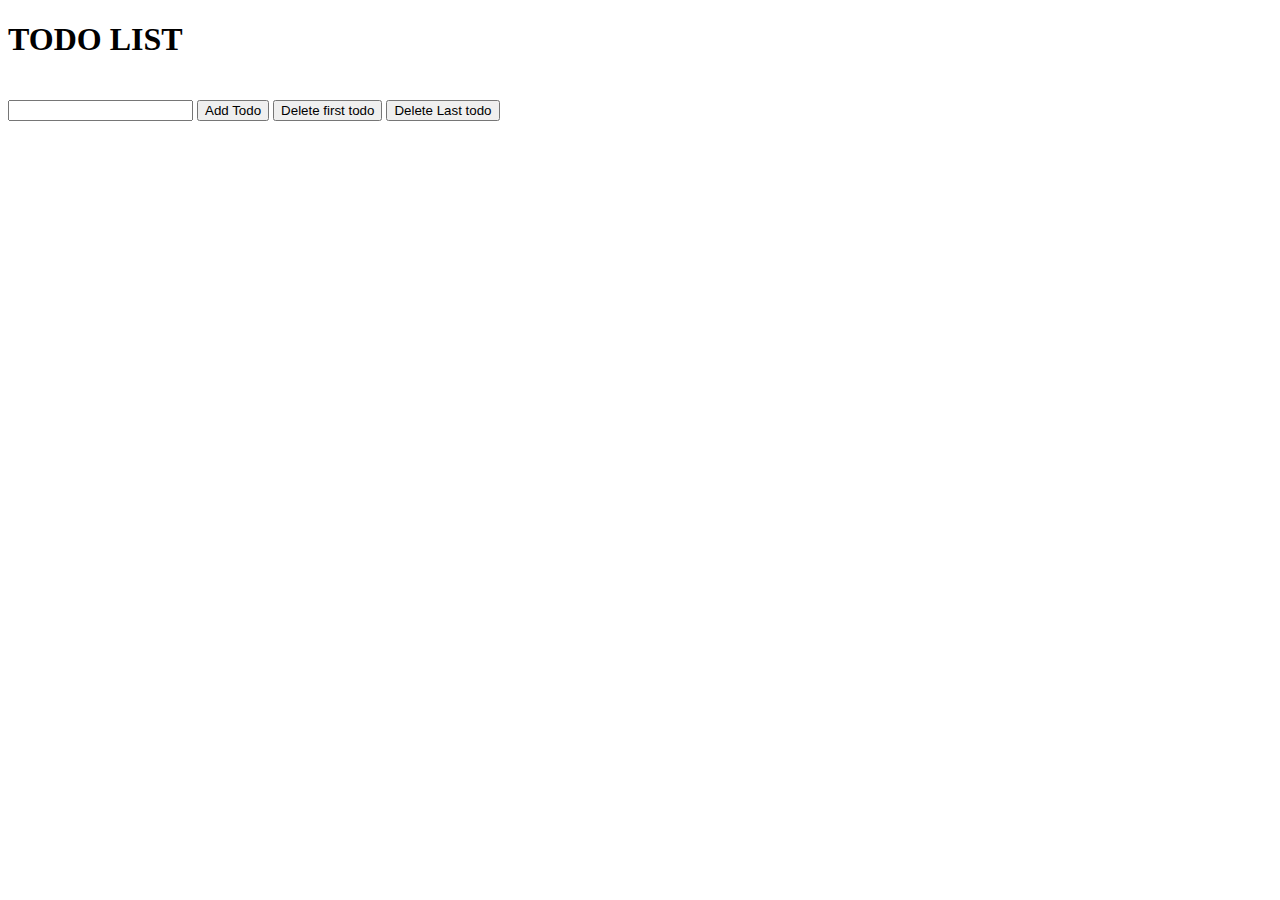
<file: index.html>
<!DOCTYPE html>
<html lang="en">
<head>
    <meta charset="UTF-8">
    <meta name="viewport" content="width=device-width, initial-scale=1.0">
    <title>Todo</title>
</head>
<body>
    <h1>TODO LIST</h1>
    <div>
        <input id = "input" type="text" style="margin-top: 20px;">
        <button onclick="addTodo()">Add Todo</button>
        <button onclick="deleteFirstTodo()">Delete first todo</button>
        <button onclick="deleteLastTodo()">Delete Last todo</button>
    </div>
    <div id="todos" style="display: flex; flex-direction: column; gap: 20px;">   
    </div>
    <script src="index.js"></script>
</body>
</html>
</file>
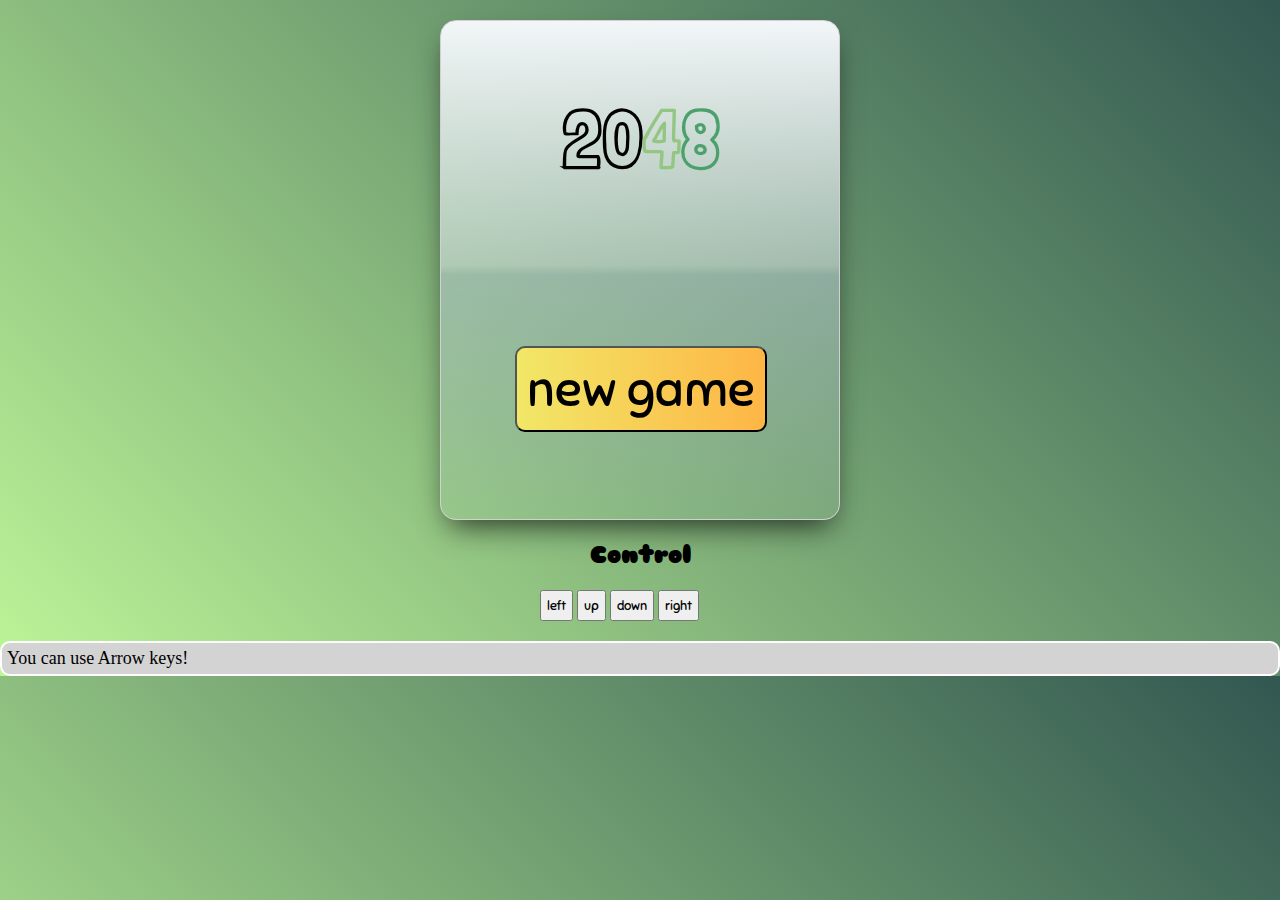
<file: 2048Game/index.html>
<!DOCTYPE html>
<html lang="en">
<head>
    <meta charset="UTF-8">
    <meta http-equiv="X-UA-Compatible" content="IE=edge">
    <meta name="viewport" content="width=device-width, initial-scale=1.0">
    <title>2048 Game</title>
    <link href="https://fonts.googleapis.com/css?family=Londrina+Outline|Sniglet" rel="stylesheet">
    <link rel="stylesheet" href="styles.css" type="text/css">
</head>
<body>
    <div id="container">
        <div id="splash" class="screen">
            <h1>20<span class="char1">4</span><span class="char2">8</span></h1>
            <button id="start" onclick="start()">new game</button>
        </div>
        <div id="pause" class="screen">
            <h1>Paused</h1>
            <button onclick="reset()">reset</button>
            <button onclick="resume()">continue</button>
        </div>
        <div id="end" class="screen">end</div>
        <div id="game" class="screen">
            <h1>2048</h1>
            <div id="info">Score:
                <span id="score"></span>
                <button type="button" id="pausebtn" onclick="pause()">pause</button>
            </div>
            <div id="gamearea">
                <div class="element"></div>
                <div class="element"></div>
                <div class="element"></div>
                <div class="element"></div>
                <div class="element"></div>
                <div class="element"></div>
                <div class="element"></div>
                <div class="element"></div>
                <div class="element"></div>
                <div class="element"></div>
                <div class="element"></div>
                <div class="element"></div>
                <div class="element"></div>
                <div class="element"></div>
                <div class="element"></div>
                <div class="element"></div>
            </div>
        </div>
    </div>
    <div id="control">
        <h2>Control</h2>
        <button onclick="left()">left</button>
        <button onclick="up()">up</button>
        <button onclick="down()">down</button>
        <button onclick="right()">right</button>
    </div>
    <p>You can use Arrow keys!</p>
<script src="script.js"></script>
</body>
</html>
</file>
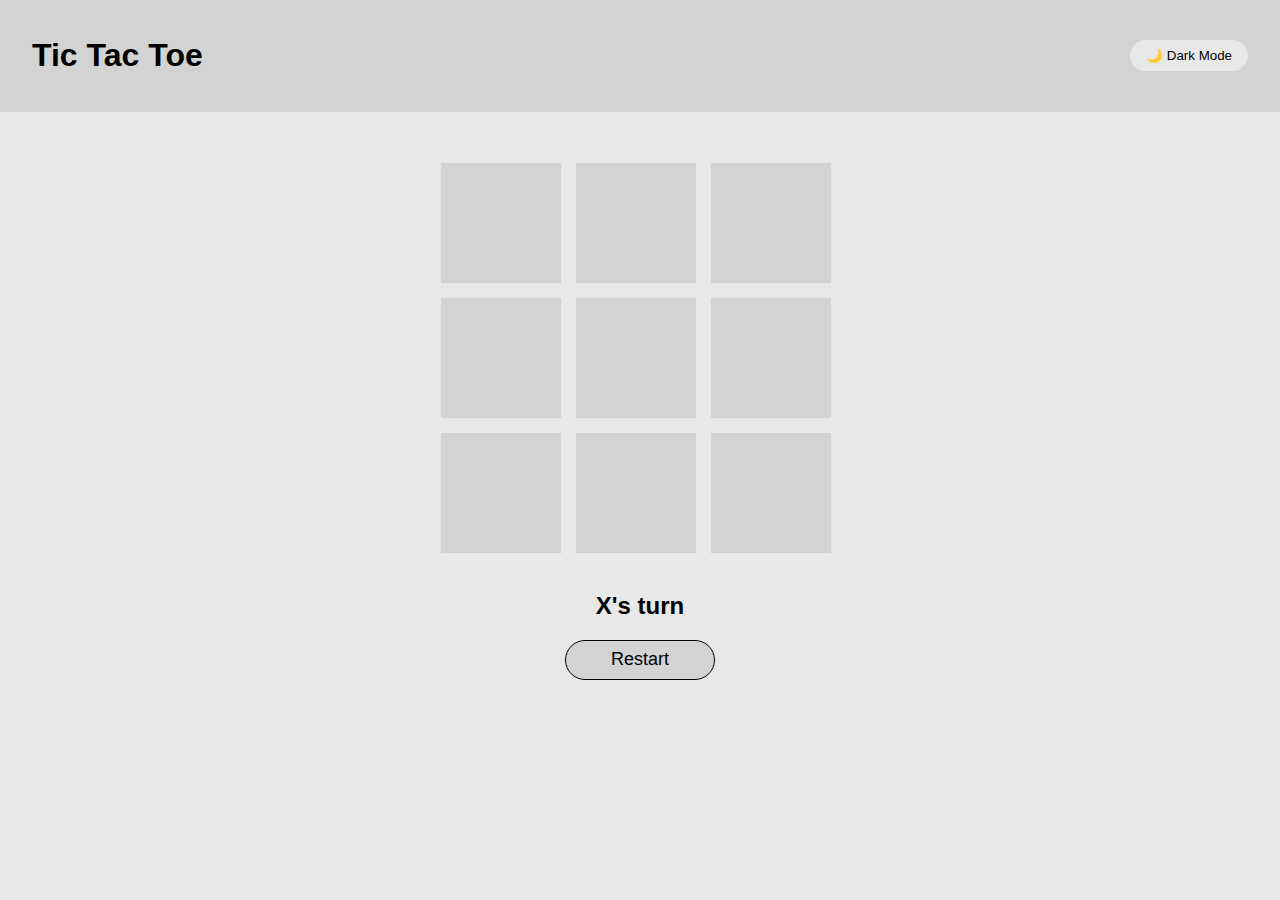
<file: Tic-Tac-Toe/index.html>
<!DOCTYPE html>
<html lang="en">
<head>
    <meta charset="UTF-8">
    <meta name="viewport" content="width=device-width, initial-scale=1.0">
    <title>Tic Tac Toe</title>
    <link rel="stylesheet" href="style.css">
</head>
<body>
    <nav class="navbar">
        <div class="title">
            <h1>Tic Tac Toe</h1>
        </div>
        <button id="darkModeToggle" class="dark-mode-toggle">
            🌙 Dark Mode
        </button>
    </nav>
    <div id="board">
        <div class="square" id = "square1"></div>
        <div class="square" id = "square2"></div>
        <div class="square" id = "square3"></div>
        <div class="square" id = "square4"></div>
        <div class="square" id = "square5"></div>
        <div class="square" id = "square6"></div>
        <div class="square" id = "square7"></div>
        <div class="square" id = "square8"></div>
        <div class="square" id = "square9"></div>
    </div>
    <div class="endgame">
        <input type="button" value="Restart" id = "restartButton" onclick="restartButton()">
    </div>
    <script src="script.js"></script>
</body>
</html>
</file>
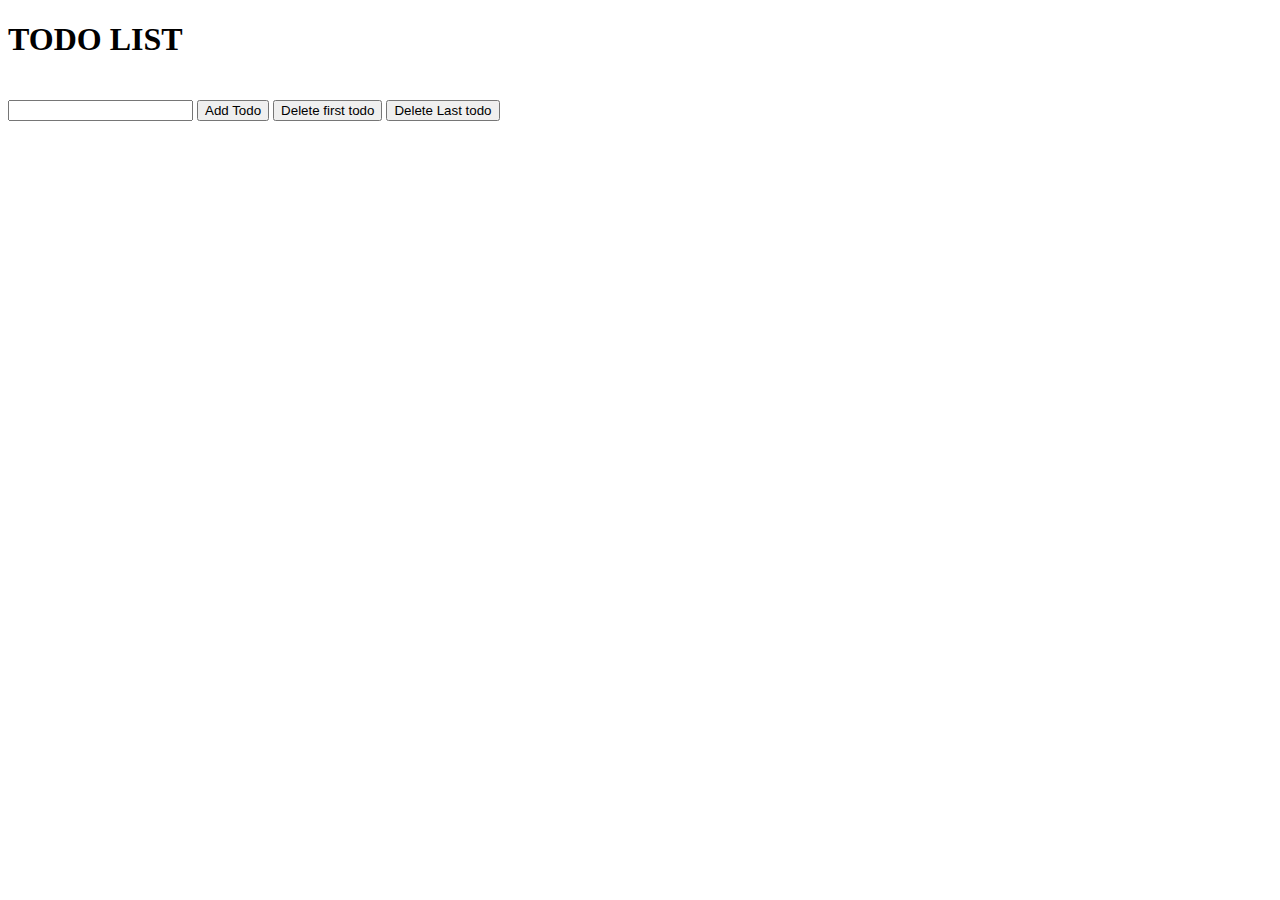
<file: Todo-list/index.html>
<!DOCTYPE html>
<html lang="en">
<head>
    <meta charset="UTF-8">
    <meta name="viewport" content="width=device-width, initial-scale=1.0">
    <title>Todo</title>
    <link rel="stylesheet" href="style.css">
</head>
<body>
    <h1>TODO LIST</h1>
    <div>
        <input id = "input" type="text">
        <button onclick="addTodo()">Add Todo</button>
        <button onclick="deleteFirstTodo()">Delete first todo</button>
        <button onclick="deleteLastTodo()">Delete Last todo</button>
    </div>
    <div id="todos">   
    </div>
    <script src="index.js"></script>
</body>
</html>
</file>
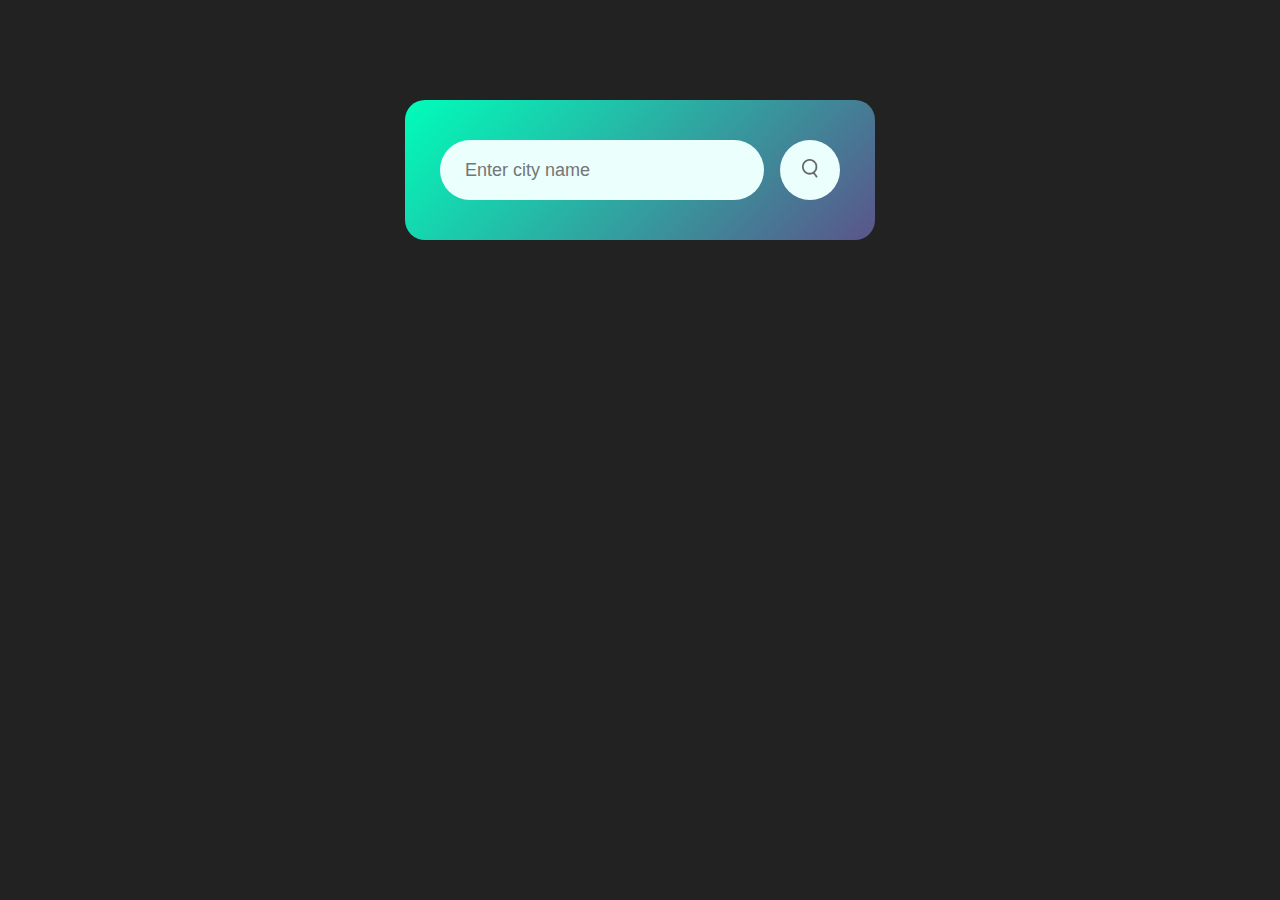
<file: Weather-app/index.html>
<!DOCTYPE html>
<html lang="en">
<head>
    <meta charset="UTF-8">
    <meta name="viewport" content="width=device-width, initial-scale=1.0">
    <title>Weather App</title>
    <link rel="stylesheet" href="style.css">
</head>
<body>
    <div class="card">
        <div class="search">
            <input type="text" placeholder="Enter city name" spellcheck="false">
            <button><img src="images/search.png" alt=""></button>
        </div>
        <div class="error">
            <p>Invalid City Name</p>
        </div>
        <div class="weather">
            <img src="images/rain.png" class="weather-icon" alt="">
            <h1 class="temp">22℃</h1>
            <h2 class="city">New York</h2>
            <div class="details">
                <div class="col">
                    <img src="images/humidity.png" alt="">
                    <div>
                        <p class="humidity">50%</p>
                        <p>Humidity</p>
                    </div>
                </div>
                <div class="col">
                    <img src="images/wind.png" alt="">
                    <div>
                        <p class="wind">15 km/hr</p>
                        <p>Wind Speed</p>
                    </div>
                </div>
            </div>
        </div>
    </div>
    <script src="script.js"></script>
</body>
</html>
</file>
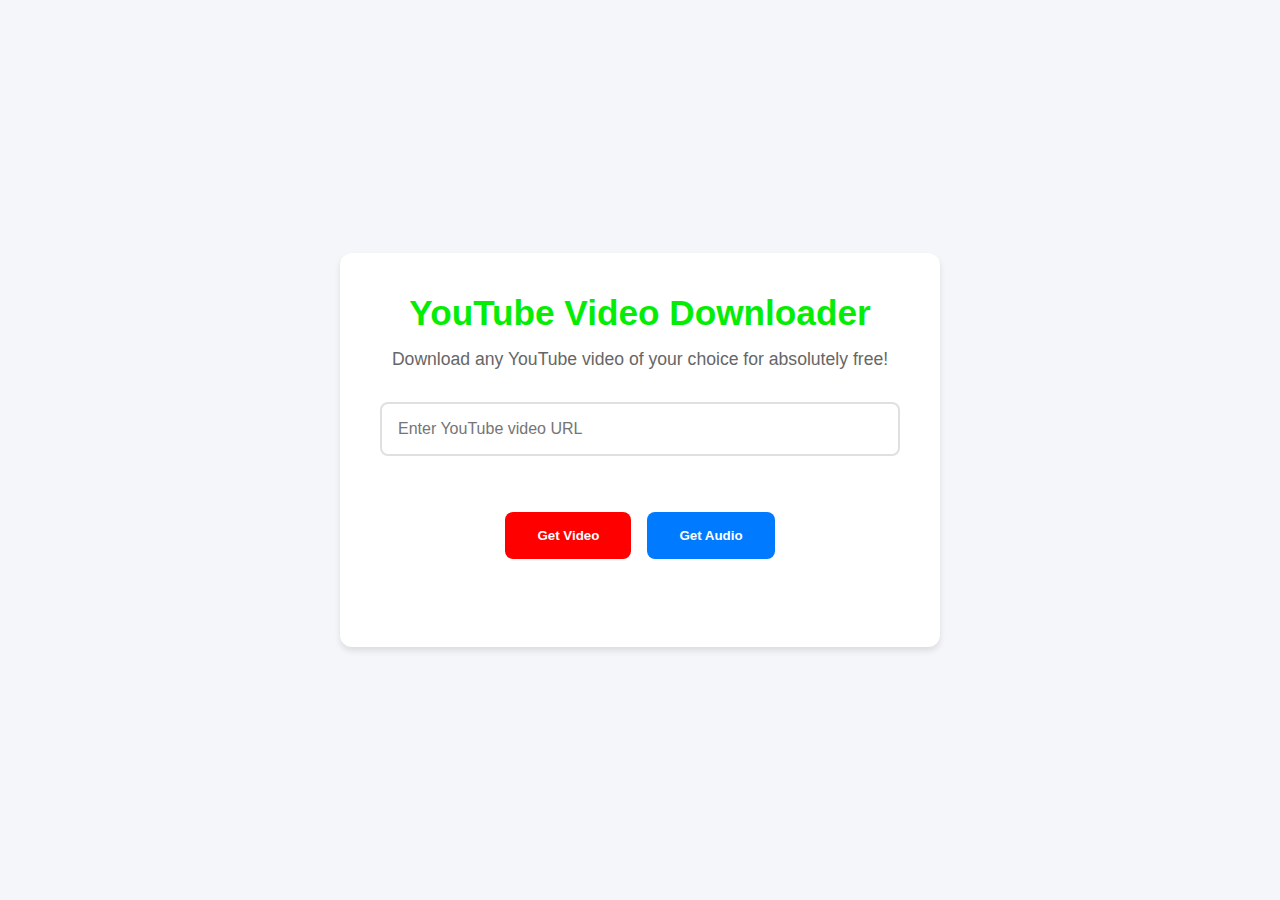
<file: YoutubeDL/public/index.html>
<!DOCTYPE html>
<html lang="en">
<head>
    <meta charset="UTF-8">
    <meta name="viewport" content="width=device-width, initial-scale=1.0">
    <title>YouTube Video Downloader</title>
    <link rel="stylesheet" href="style.css">
</head>
<body>
    <div class="container">
        <h1>YouTube Video Downloader</h1>
        <p class="subtitle">Download any YouTube video of your choice for absolutely free!</p>
        
        <div class="input-group">
            <input type="text" id="url" placeholder="Enter YouTube video URL">
        </div>

        <div class="button-group">
            <button class="btn btn-video" onclick="download('video')">Get Video</button>
            <button class="btn btn-audio" onclick="download('audio')">Get Audio</button>
        </div>

        <p id="error"></p>
    </div>

    <script src="app.js"></script>
</body>
</html>
</file>
<file: 2048Game/styles.css>
*{
    margin:0;
    padding:0;
    box-sizing:border-box;
  }
  p{
  
    
    border-radius:10px;
    padding:5px;
    border:2px solid white;
    background:lightgray;
    color:black;
    font-size:18px;
  }
  button{
    font-family: 'Sniglet', cursive;
  }
  body {
    background: linear-gradient(45deg, rgba(189,245,152,1) 0%, rgba(50,87,81,1) 100%);
    height:100%;
  }
  h1,h2{
    text-align:center;
    margin-bottom:20px;
    margin-top:10px;
    font-family: 'Londrina Outline', cursive;
  }
  #control{width:200px;margin: 20px auto;}
  #control h2{font-family: 'Sniglet', cursive;}
  #control button{padding:5px;}
  #container{
    width:400px;
    height:500px;
    background: linear-gradient(to bottom, rgba(242,246,248,1) 0%, rgba(216,225,231,0.54) 49%, rgba(181,198,208,0.52) 51%, rgba(224,239,249,0.06) 100%);
    border-radius: 16px 16px 16px 16px;
    border: 1px solid #d6ced6;
    box-shadow: 0px 14px 30px -9px rgba(0,0,0,0.74);
    margin: 20px auto;
    overflow:hidden;
    z-index:5;
  }
  .screen{
   width:inherit; 
   height:inherit;
  }
  #splash{
    display:none;
    text-align:center;
  }
    #splash h1{
        margin-top:70px;
        font-size:80px;
    }
    #splash h1 .char1{
        color:#93C683;
    }
    #splash h1 .char2{
        color:rgb(75, 160, 108);
    }
    #splash #start{
        background: linear-gradient(to right, rgba(241,231,103,1) 0%, rgba(254,182,69,1) 100%);
        color:black;
        border-radius: 10px;
        margin-top:140px;
        padding:10px;
        font-size:50px;
    }
  #pause{
    display:none;
    position:absolute;
    background: rgba(50,50,50,0.4);
    z-index:1;
    border-radius: 16px 16px 16px 16px;
    text-align:center;
  }
    #pause h1{
        margin-top:150px;
        color:orange;
    }
    #pause button{
        display:block;
        background: linear-gradient(to right, rgba(241,231,103,1) 0%, rgba(254,182,69,1) 100%);
        border-radius: 10px;
        padding:10px;
        color:black;
        margin:20px auto;
        font-size:30px;
    }
  #end{
    display:none;
  }
  #game{
   padding:10px 10px; 
   position:relative;
   display:none;
  }
  #game #info{
    padding:5px 10px;
    background:gray; 
    margin:0 auto;
    width:200px;
  }
  #game #info #pausebtn {
    float:right;
  }
  #game #gamearea{
    position:absolute;
    bottom:50px;
    left:50px;
    width:300px;
    height:300px;
    background:gray;
  }
  #game #gamearea .element {
    width:75px;
    height:75px;
    background: transparent;
    border: 1px solid #d6ced6;
    display:inline-block;
    margin-right:-4px;
    margin-bottom:-4px;
    overflow:hidden;
    font-size:30px;
    line-height:2.2;
    text-align:center;
    font-family: 'Sniglet', cursive;
    color:white;
  }
</file>
<file: Tic-Tac-Toe/style.css>
:root {
    --background-color: #e8e8e8;
    --square-color: #d3d3d3;
    --square-hover: #e6e6e6;
    --text-color: #000;
}

.dark-mode {
    --background-color: #2c2c2c;
    --square-color: #404040;
    --square-hover: #505050;
    --text-color: #fff;
}

body {
    font-family: 'Poppins', sans-serif;
    color: var(--text-color);
    background-color: var(--background-color);
    margin: 0;
    transition: background-color 0.3s, color 0.3s;
}

.navbar {
    display: flex;
    justify-content: space-between;
    align-items: center;
    padding: 1rem 2rem;
    background-color: var(--square-color);
}

.dark-mode-toggle {
    padding: 8px 16px;
    border: none;
    border-radius: 20px;
    cursor: pointer;
    background-color: var(--background-color);
    color: var(--text-color);
    transition: all 0.3s ease;
}

.dark-mode-toggle:hover {
    opacity: 0.8;
}

#board {
    margin-top: 50px;
    margin-left: auto;
    margin-right: auto;
    width: 400px;
    height: 400px;
    display: grid;
    grid-template-columns: repeat(3, 1fr);
    grid-gap: 5px;
}

.square {
    width: 120px;
    height: 120px;
    border: 1px solid var(--square-hover);
    display: flex;
    justify-content: center;
    align-items: center;
    background-color: var(--square-color);
    color: var(--text-color);
    transition: background-color 0.3s;
}

.square:hover {
    background-color: var(--square-hover);
}

#restartButton {
    display: block;
    margin-left: auto;
    margin-right: auto;
    height: 40px;
    width: 150px;
    background-color: var(--square-color);
    color: var(--text-color);
    border: 1px solid var(--text-color);
    border-radius: 40px;
    font-size: 18px;
}

#restartButton:hover {
    background-color: var(--text-color);
    color: var(--background-color);
}
</file>
<file: Todo-list/style.css>
#input {
    margin-top: 20px;
}
#todos {
    display: flex;
    flex-direction: column;
    gap: 20px;
}
</file>
<file: Weather-app/style.css>
*{
    margin : 0;
    padding: 0;
    font-family: "Poppins" , sans-serif;
    box-sizing: border-box;
}

body{
    background: #222;
}

.card{
    width: 90%;
    max-width: 470px;
    background: linear-gradient(135deg,#00feba,#5b548a);
    color: #fff;
    margin: 100px auto 0;
    border-radius: 20px;
    padding: 40px 35px;
    text-align: center;
}

.search{
    width: 100%;
    display: flex;
    align-items: center;
    justify-content: space-between;
}
.search input{
    border: 0;
    outline: 0;
    background: #ebfffc;
    color: #555;
    padding: 10px 25px;
    height: 60px;
    border-radius: 30px;
    flex: 1;
    margin-right: 16px;
    font-size: 18px;
}
.search button{
    border: 0;
    outline: 0;
    background: #ebfffc;
    border-radius: 50%;
    width: 60px;
    height: 60px;
    cursor: pointer;
}
.search button img{
    width: 16px;
}

.weather-icon{
    width: 170px;
    margin-top: 30px;
}
.weather h1{
    font-size: 80px;
    font-weight: 500;
}
.weather h2{
    font-size: 45px;
    font-weight: 400;
    margin-top: -10px;
}

.details{
    display: flex;
    align-items: center;
    justify-content: space-between;
    padding: 0 20px;
    margin-top: 50px;
}
.col{
    display: flex;
    align-items: center;
    text-align: left;
}
.col img{
    width: 40px;
    margin-right: 10px;
}
.humidity, .wind{
    font-size: 28px;
    margin-top: -6px;
}
.weather{
    display: none;
}
.error{
    text-align: left;
    margin-left: 10px;
    font-size: 14px;
    margin-top: 10px;
    display: none;
}
</file>
<file: YoutubeDL/public/style.css>
* {
    margin: 0;
    padding: 0;
    box-sizing: border-box;
    font-family: 'Arial', sans-serif;
}

body {
    background: #f5f6fa;
    min-height: 100vh;
    display: flex;
    justify-content: center;
    align-items: center;
}

.container {
    background: white;
    padding: 2.5rem;
    border-radius: 12px;
    box-shadow: 0 4px 6px rgba(0, 0, 0, 0.1);
    width: 90%;
    max-width: 600px;
    text-align: center;
}

h1 {
    color: rgb(5, 237, 5);
    margin-bottom: 1rem;
    font-size: 2.2rem;
}

.subtitle {
    color: #666;
    margin-bottom: 2rem;
    font-size: 1.1rem;
}

.input-group {
    margin-bottom: 2rem;
}

input[type="text"] {
    width: 100%;
    padding: 1rem;
    border: 2px solid #e0e0e0;
    border-radius: 8px;
    font-size: 1rem;
    margin-bottom: 1.5rem;
}

input[type="text"]:focus {
    outline: none;
    border-color: #ff0000;
}

.button-group {
    display: flex;
    gap: 1rem;
    justify-content: center;
}

.btn {
    padding: 1rem 2rem;
    border: none;
    border-radius: 8px;
    cursor: pointer;
    font-weight: bold;
    transition: transform 0.2s, background 0.2s;
}

.btn-video {
    background: #ff0000;
    color: white;
}

.btn-audio {
    background: #007bff;
    color: white;
}

.btn:hover {
    transform: translateY(-2px);
}

#error {
    color: #ff4444;
    margin-top: 1.5rem;
    min-height: 1.5rem;
}

@media (max-width: 480px) {
    .container {
        padding: 1.5rem;
    }
    
    .button-group {
        flex-direction: column;
    }
    
    .btn {
        width: 100%;
    }
}
</file>
